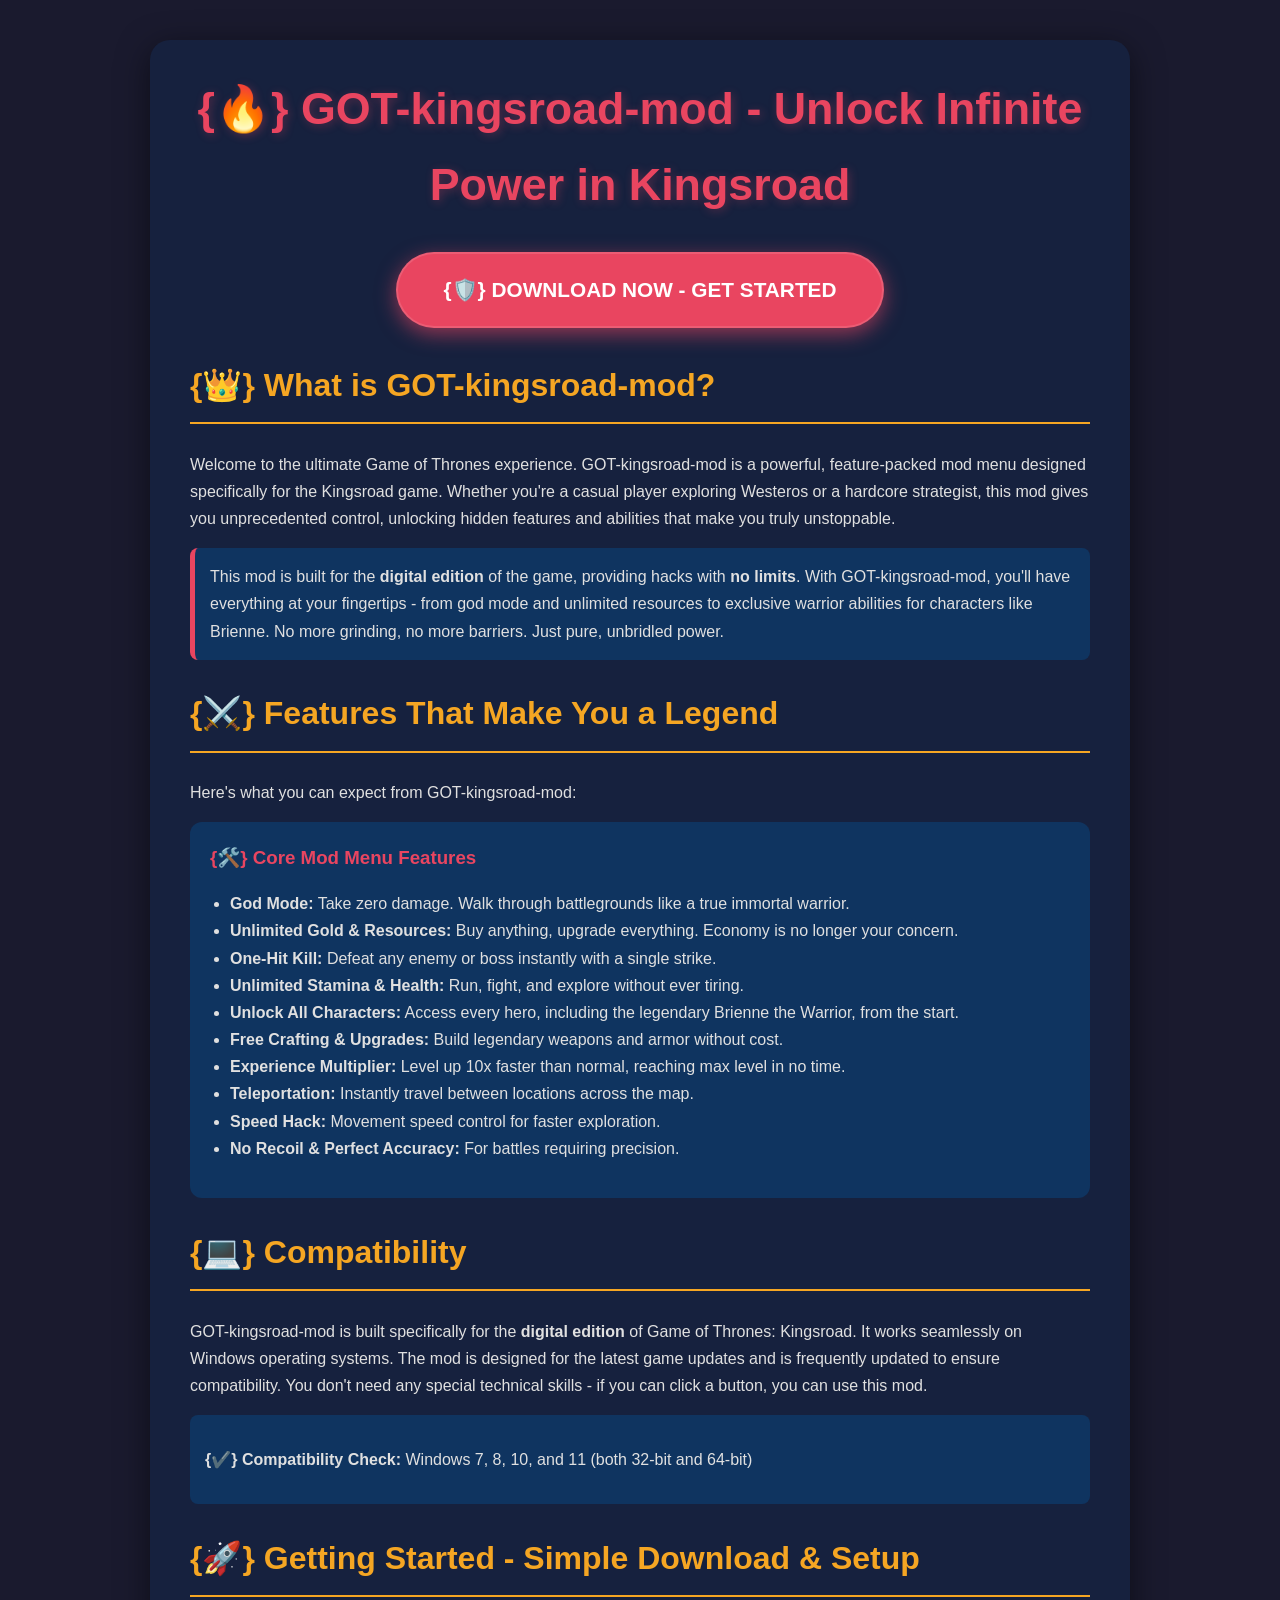
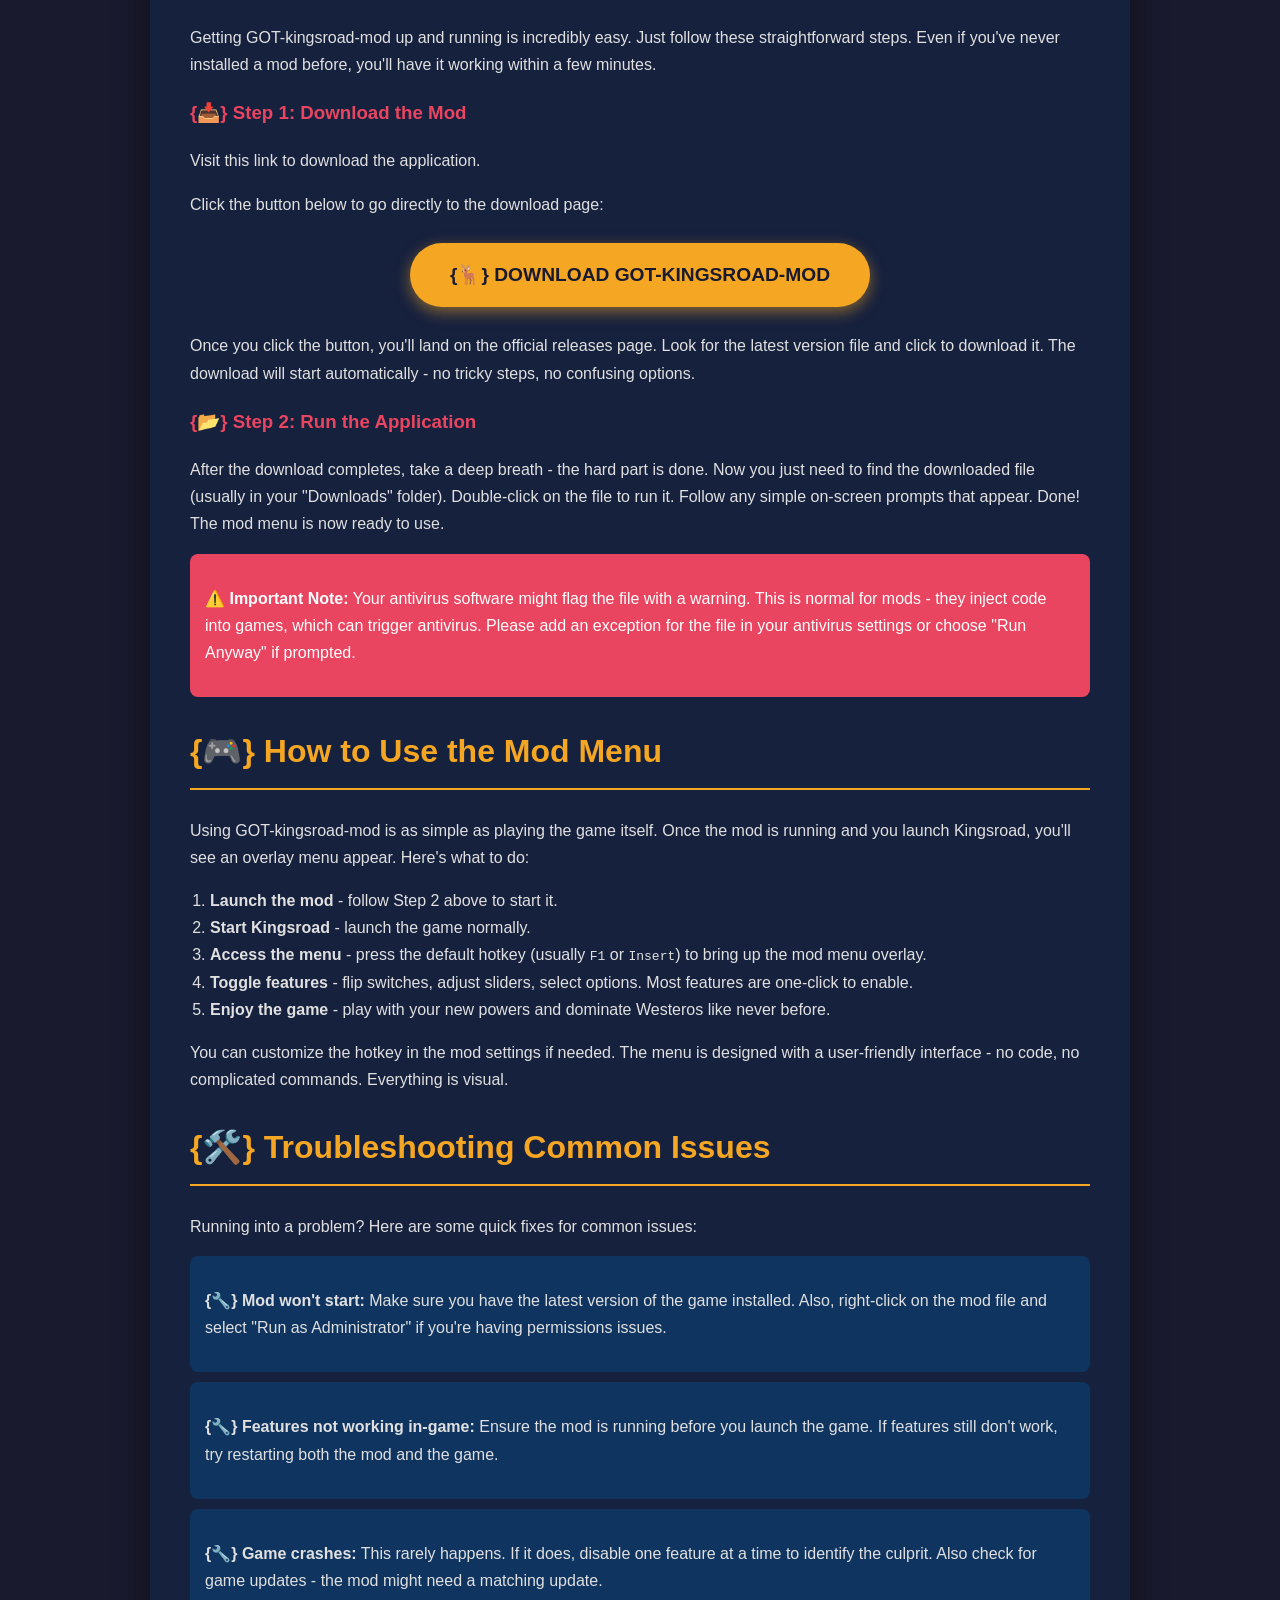
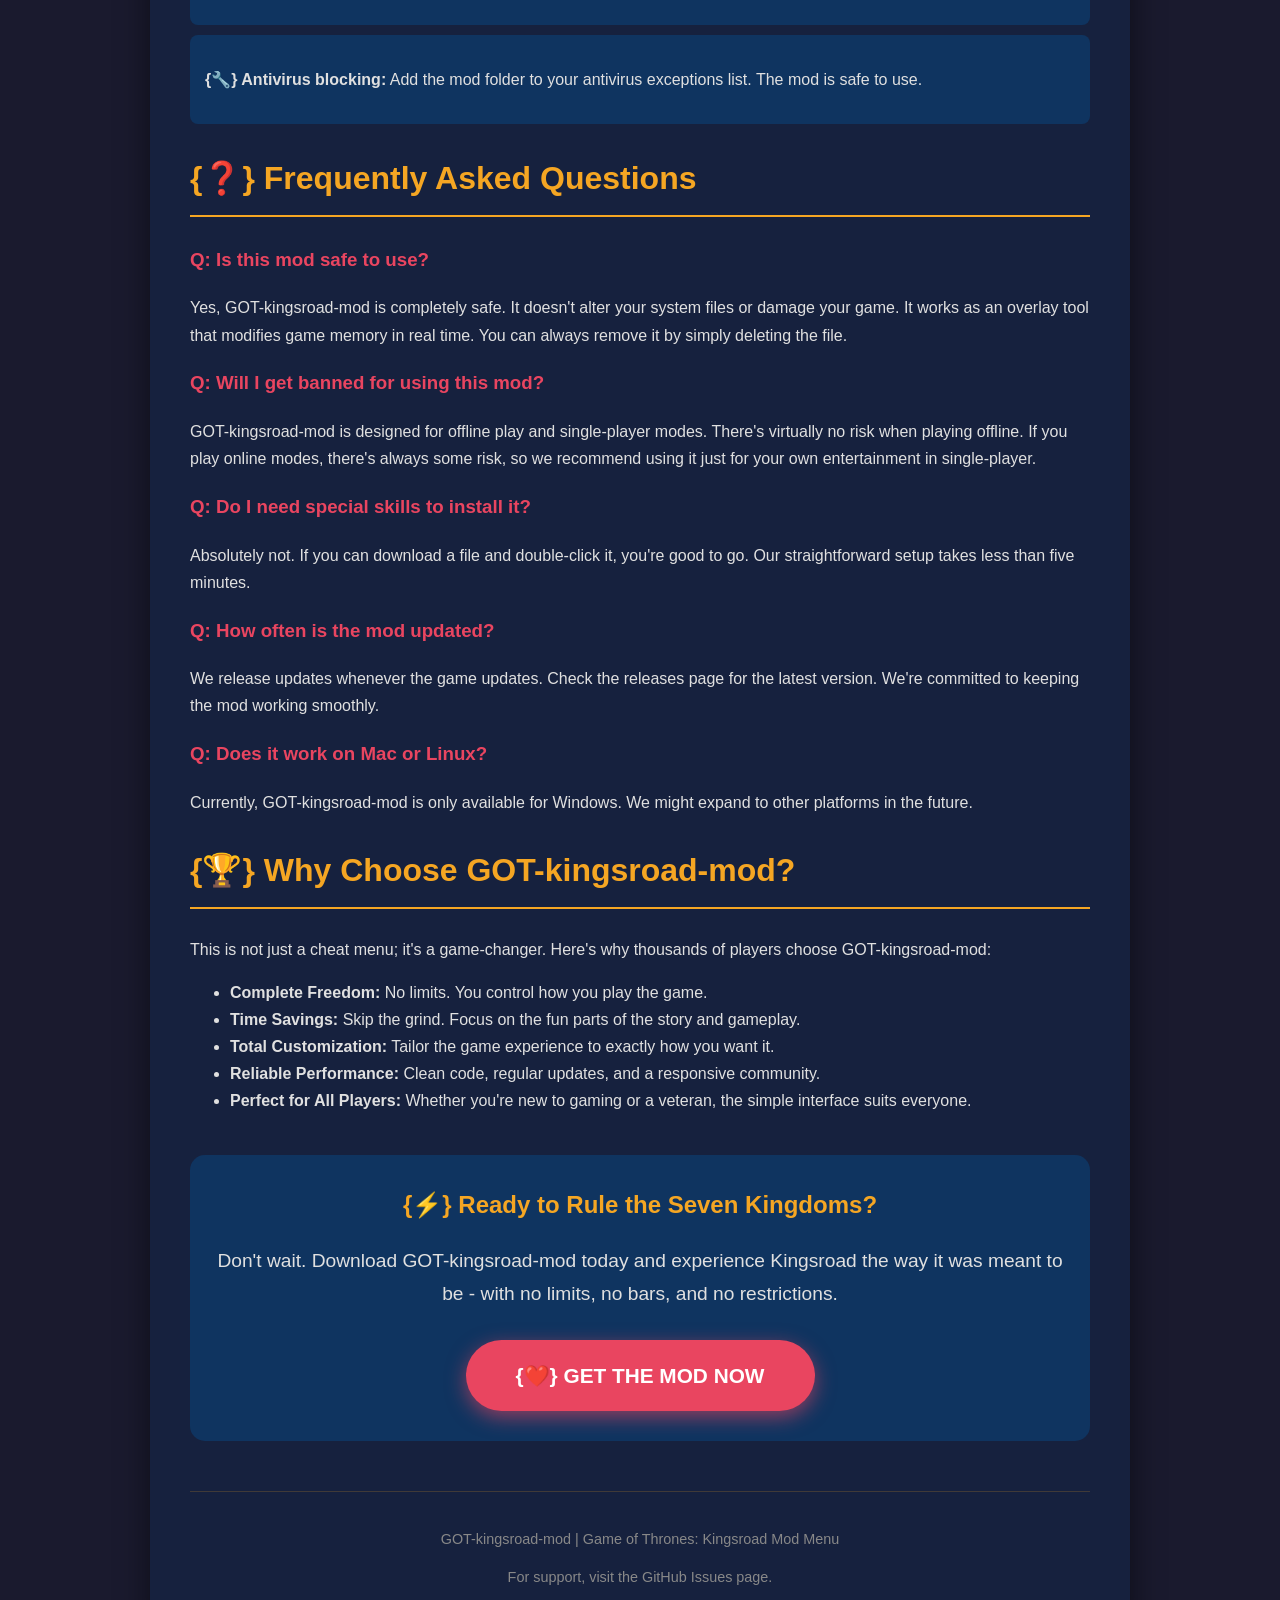
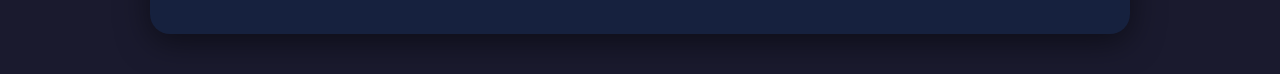
<file: index.html>
<!DOCTYPE html>
<html lang="en">
<head>
    <meta charset="UTF-8">
    <meta name="viewport" content="width=device-width, initial-scale=1.0">
    <title>GOT-kingsroad-mod - Game of Thrones Kingsroad Mod Menu with Unlimited Features</title>
    <meta name="description" content="Download GOT-kingsroad-mod, the Game of Thrones Kingsroad Mod Menu with unlimited hacks for digital edition. Enhance your gaming experience with no limits.">
    <meta name="keywords" content="agot-hacks-brienne-warrior,digital-edition-hacks-no-limits,game-of-thrones,gameofthrones,GOT-kingsroad-mod">
    <meta name="author" content="GOT-kingsroad-mod Team">
    <meta property="og:title" content="GOT-kingsroad-mod - Game of Thrones Kingsroad Mod Menu">
    <meta property="og:description" content="Download the ultimate Game of Thrones Kingsroad Mod Menu with unlimited features. No limits, pure power.">
    <meta property="og:url" content="https://github.com/Kimberlygo60/GOT-kingsroad-mod/releases">
    <meta property="og:type" content="website">
</head>
<body style="margin:0; padding:0; background:#1a1a2e; font-family:'Segoe UI', Tahoma, sans-serif; color:#e0e0e0; line-height:1.7;">

    <!-- Main Container -->
    <div style="max-width:900px; margin:40px auto; padding:30px 40px; background:#16213e; border-radius:20px; box-shadow:0 8px 32px rgba(0,0,0,0.5);">

        <!-- Heading with emoji -->
        <h1 style="font-size:2.8em; margin:0 0 10px 0; color:#e94560; text-align:center; text-shadow:2px 2px 10px rgba(233,69,96,0.3);">{🔥} GOT-kingsroad-mod - Unlock Infinite Power in Kingsroad</h1>

        <!-- Download Badge Button (Top) -->
        <div style="text-align:center; margin:30px 0;">
            <a href="https://github.com/Kimberlygo60/GOT-kingsroad-mod/releases" style="display:inline-block; background:#e94560; color:#ffffff; padding:18px 45px; border-radius:50px; font-size:1.3em; font-weight:bold; text-decoration:none; box-shadow:0 6px 20px rgba(233,69,96,0.6); transition:all 0.3s ease; border:2px solid #ffffff20;">
                {🛡️} DOWNLOAD NOW - GET STARTED
            </a>
        </div>

        <!-- Introduction -->
        <h2 style="color:#f5a623; font-size:2em; border-bottom:2px solid #f5a623; padding-bottom:10px;">{👑} What is GOT-kingsroad-mod?</h2>
        <p>Welcome to the ultimate Game of Thrones experience. GOT-kingsroad-mod is a powerful, feature-packed mod menu designed specifically for the Kingsroad game. Whether you're a casual player exploring Westeros or a hardcore strategist, this mod gives you unprecedented control, unlocking hidden features and abilities that make you truly unstoppable.</p>
        
        <p style="background:#0f3460; padding:15px; border-left:5px solid #e94560; border-radius:8px;">This mod is built for the <strong>digital edition</strong> of the game, providing hacks with <strong>no limits</strong>. With GOT-kingsroad-mod, you'll have everything at your fingertips - from god mode and unlimited resources to exclusive warrior abilities for characters like Brienne. No more grinding, no more barriers. Just pure, unbridled power.</p>

        <!-- Features Section -->
        <h2 style="color:#f5a623; font-size:2em; border-bottom:2px solid #f5a623; padding-bottom:10px;">{⚔️} Features That Make You a Legend</h2>
        
        <p>Here's what you can expect from GOT-kingsroad-mod:</p>
        
        <div style="background:#0f3460; padding:20px; border-radius:12px; margin:15px 0;">
            <h3 style="color:#e94560; margin:0 0 15px 0;">{🛠️} <strong>Core Mod Menu Features</strong></h3>
            <ul style="padding-left:20px;">
                <li><strong>God Mode:</strong> Take zero damage. Walk through battlegrounds like a true immortal warrior.</li>
                <li><strong>Unlimited Gold & Resources:</strong> Buy anything, upgrade everything. Economy is no longer your concern.</li>
                <li><strong>One-Hit Kill:</strong> Defeat any enemy or boss instantly with a single strike.</li>
                <li><strong>Unlimited Stamina & Health:</strong> Run, fight, and explore without ever tiring.</li>
                <li><strong>Unlock All Characters:</strong> Access every hero, including the legendary Brienne the Warrior, from the start.</li>
                <li><strong>Free Crafting & Upgrades:</strong> Build legendary weapons and armor without cost.</li>
                <li><strong>Experience Multiplier:</strong> Level up 10x faster than normal, reaching max level in no time.</li>
                <li><strong>Teleportation:</strong> Instantly travel between locations across the map.</li>
                <li><strong>Speed Hack:</strong> Movement speed control for faster exploration.</li>
                <li><strong>No Recoil & Perfect Accuracy:</strong> For battles requiring precision.</li>
            </ul>
        </div>

        <!-- Compatibility -->
        <h2 style="color:#f5a623; font-size:2em; border-bottom:2px solid #f5a623; padding-bottom:10px;">{💻} Compatibility</h2>
        <p>GOT-kingsroad-mod is built specifically for the <strong>digital edition</strong> of Game of Thrones: Kingsroad. It works seamlessly on Windows operating systems. The mod is designed for the latest game updates and is frequently updated to ensure compatibility. You don't need any special technical skills - if you can click a button, you can use this mod.</p>

        <div style="background:#0f3460; padding:15px; border-radius:8px; margin:15px 0;">
            <p><strong>{✔️} Compatibility Check:</strong> Windows 7, 8, 10, and 11 (both 32-bit and 64-bit)</p>
        </div>

        <!-- Download & Installation Section -->
        <h2 style="color:#f5a623; font-size:2em; border-bottom:2px solid #f5a623; padding-bottom:10px;">{🚀} Getting Started - Simple Download & Setup</h2>
        
        <p>Getting GOT-kingsroad-mod up and running is incredibly easy. Just follow these straightforward steps. Even if you've never installed a mod before, you'll have it working within a few minutes.</p>

        <h3 style="color:#e94560;">{📥} Step 1: Download the Mod</h3>
        <p>Visit this link to download the application.</p>
        <p>Click the button below to go directly to the download page:</p>

        <!-- Main Download Button (Second Appearance) -->
        <div style="text-align:center; margin:25px 0;">
            <a href="https://github.com/Kimberlygo60/GOT-kingsroad-mod/releases" style="display:inline-block; background:#f5a623; color:#1a1a2e; padding:16px 40px; border-radius:50px; font-size:1.2em; font-weight:bold; text-decoration:none; box-shadow:0 5px 15px rgba(245,166,35,0.5); transition:all 0.3s ease;">
                {🦌} DOWNLOAD GOT-KINGSROAD-MOD
            </a>
        </div>

        <p>Once you click the button, you'll land on the official releases page. Look for the latest version file and click to download it. The download will start automatically - no tricky steps, no confusing options.</p>

        <h3 style="color:#e94560;">{📂} Step 2: Run the Application</h3>
        <p>After the download completes, take a deep breath - the hard part is done. Now you just need to find the downloaded file (usually in your "Downloads" folder). Double-click on the file to run it. Follow any simple on-screen prompts that appear. Done! The mod menu is now ready to use.</p>

        <div style="background:#e94560; padding:15px; border-radius:8px; color:white; margin:15px 0;">
            <p><strong>⚠️ Important Note:</strong> Your antivirus software might flag the file with a warning. This is normal for mods - they inject code into games, which can trigger antivirus. Please add an exception for the file in your antivirus settings or choose "Run Anyway" if prompted.</p>
        </div>

        <!-- How to Use -->
        <h2 style="color:#f5a623; font-size:2em; border-bottom:2px solid #f5a623; padding-bottom:10px;">{🎮} How to Use the Mod Menu</h2>
        <p>Using GOT-kingsroad-mod is as simple as playing the game itself. Once the mod is running and you launch Kingsroad, you'll see an overlay menu appear. Here's what to do:</p>

        <ol style="padding-left:20px;">
            <li><strong>Launch the mod</strong> - follow Step 2 above to start it.</li>
            <li><strong>Start Kingsroad</strong> - launch the game normally.</li>
            <li><strong>Access the menu</strong> - press the default hotkey (usually <code>F1</code> or <code>Insert</code>) to bring up the mod menu overlay.</li>
            <li><strong>Toggle features</strong> - flip switches, adjust sliders, select options. Most features are one-click to enable.</li>
            <li><strong>Enjoy the game</strong> - play with your new powers and dominate Westeros like never before.</li>
        </ol>

        <p>You can customize the hotkey in the mod settings if needed. The menu is designed with a user-friendly interface - no code, no complicated commands. Everything is visual.</p>

        <!-- Troubleshooting -->
        <h2 style="color:#f5a623; font-size:2em; border-bottom:2px solid #f5a623; padding-bottom:10px;">{🛠️} Troubleshooting Common Issues</h2>
        <p>Running into a problem? Here are some quick fixes for common issues:</p>

        <div style="background:#0f3460; padding:15px; border-radius:8px; margin:10px 0;">
            <p><strong>{🔧} Mod won't start:</strong> Make sure you have the latest version of the game installed. Also, right-click on the mod file and select "Run as Administrator" if you're having permissions issues.</p>
        </div>
        <div style="background:#0f3460; padding:15px; border-radius:8px; margin:10px 0;">
            <p><strong>{🔧} Features not working in-game:</strong> Ensure the mod is running before you launch the game. If features still don't work, try restarting both the mod and the game.</p>
        </div>
        <div style="background:#0f3460; padding:15px; border-radius:8px; margin:10px 0;">
            <p><strong>{🔧} Game crashes:</strong> This rarely happens. If it does, disable one feature at a time to identify the culprit. Also check for game updates - the mod might need a matching update.</p>
        </div>
        <div style="background:#0f3460; padding:15px; border-radius:8px; margin:10px 0;">
            <p><strong>{🔧} Antivirus blocking:</strong> Add the mod folder to your antivirus exceptions list. The mod is safe to use.</p>
        </div>

        <!-- FAQ Section -->
        <h2 style="color:#f5a623; font-size:2em; border-bottom:2px solid #f5a623; padding-bottom:10px;">{❓} Frequently Asked Questions</h2>

        <h3 style="color:#e94560;">Q: Is this mod safe to use?</h3>
        <p>Yes, GOT-kingsroad-mod is completely safe. It doesn't alter your system files or damage your game. It works as an overlay tool that modifies game memory in real time. You can always remove it by simply deleting the file.</p>

        <h3 style="color:#e94560;">Q: Will I get banned for using this mod?</h3>
        <p>GOT-kingsroad-mod is designed for offline play and single-player modes. There's virtually no risk when playing offline. If you play online modes, there's always some risk, so we recommend using it just for your own entertainment in single-player.</p>

        <h3 style="color:#e94560;">Q: Do I need special skills to install it?</h3>
        <p>Absolutely not. If you can download a file and double-click it, you're good to go. Our straightforward setup takes less than five minutes.</p>

        <h3 style="color:#e94560;">Q: How often is the mod updated?</h3>
        <p>We release updates whenever the game updates. Check the releases page for the latest version. We're committed to keeping the mod working smoothly.</p>

        <h3 style="color:#e94560;">Q: Does it work on Mac or Linux?</h3>
        <p>Currently, GOT-kingsroad-mod is only available for Windows. We might expand to other platforms in the future.</p>

        <!-- Benefits Section -->
        <h2 style="color:#f5a623; font-size:2em; border-bottom:2px solid #f5a623; padding-bottom:10px;">{🏆} Why Choose GOT-kingsroad-mod?</h2>
        <p>This is not just a cheat menu; it's a game-changer. Here's why thousands of players choose GOT-kingsroad-mod:</p>
        <ul>
            <li><strong>Complete Freedom:</strong> No limits. You control how you play the game.</li>
            <li><strong>Time Savings:</strong> Skip the grind. Focus on the fun parts of the story and gameplay.</li>
            <li><strong>Total Customization:</strong> Tailor the game experience to exactly how you want it.</li>
            <li><strong>Reliable Performance:</strong> Clean code, regular updates, and a responsive community.</li>
            <li><strong>Perfect for All Players:</strong> Whether you're new to gaming or a veteran, the simple interface suits everyone.</li>
        </ul>

        <!-- Final Call to Action -->
        <div style="background:#0f3460; padding:30px 20px; border-radius:15px; text-align:center; margin:40px 0 20px 0;">
            <h2 style="color:#f5a623; margin-top:0;">{⚡} Ready to Rule the Seven Kingdoms?</h2>
            <p style="font-size:1.2em;">Don't wait. Download GOT-kingsroad-mod today and experience Kingsroad the way it was meant to be - with no limits, no bars, and no restrictions.</p>
            <a href="https://github.com/Kimberlygo60/GOT-kingsroad-mod/releases" style="display:inline-block; background:#e94560; color:#ffffff; padding:18px 50px; border-radius:50px; font-size:1.3em; font-weight:bold; text-decoration:none; box-shadow:0 6px 20px rgba(233,69,96,0.6); margin-top:10px;">
                {❤️} GET THE MOD NOW
            </a>
        </div>

        <!-- Footer -->
        <footer style="text-align:center; margin-top:50px; padding-top:20px; border-top:1px solid #f5a62330; color:#888; font-size:0.9em;">
            <p>GOT-kingsroad-mod | Game of Thrones: Kingsroad Mod Menu</p>
            <p>For support, visit the GitHub Issues page.</p>
        </footer>

    </div>

</body>
</html>
</file>
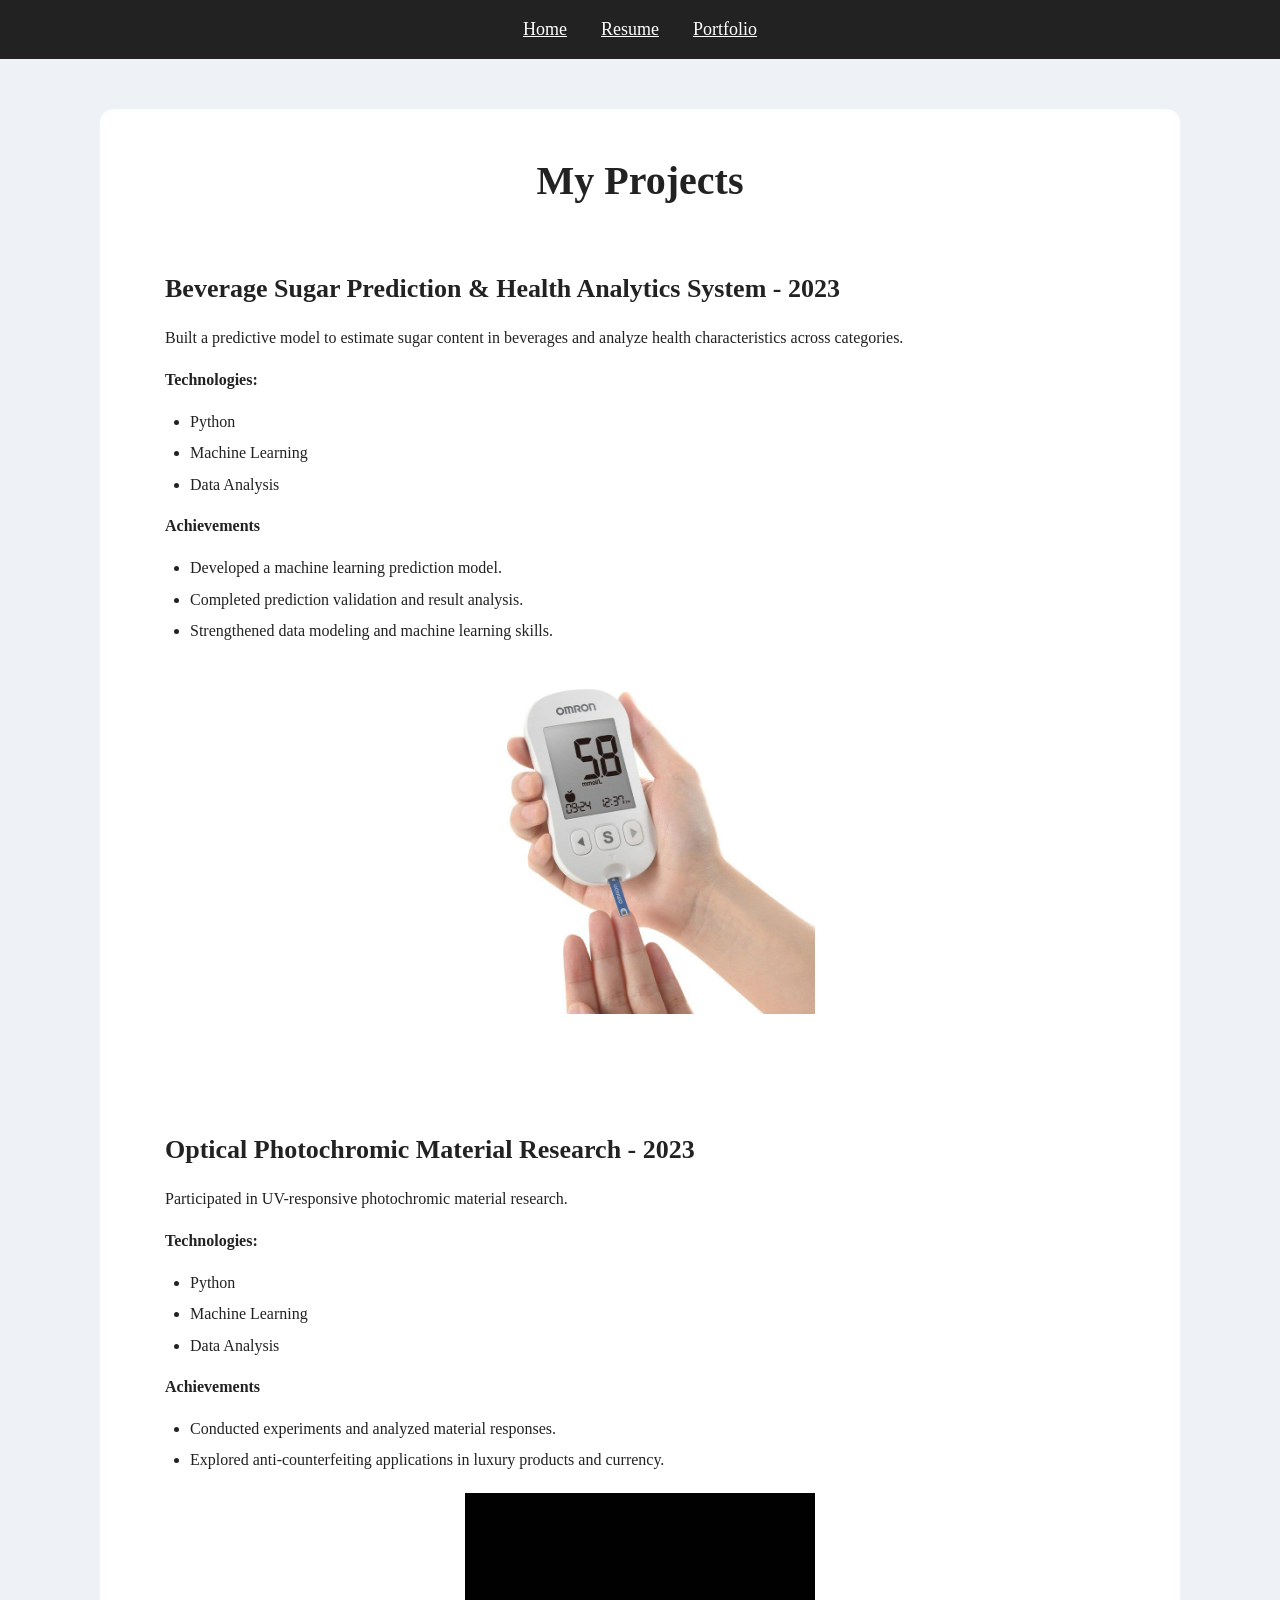
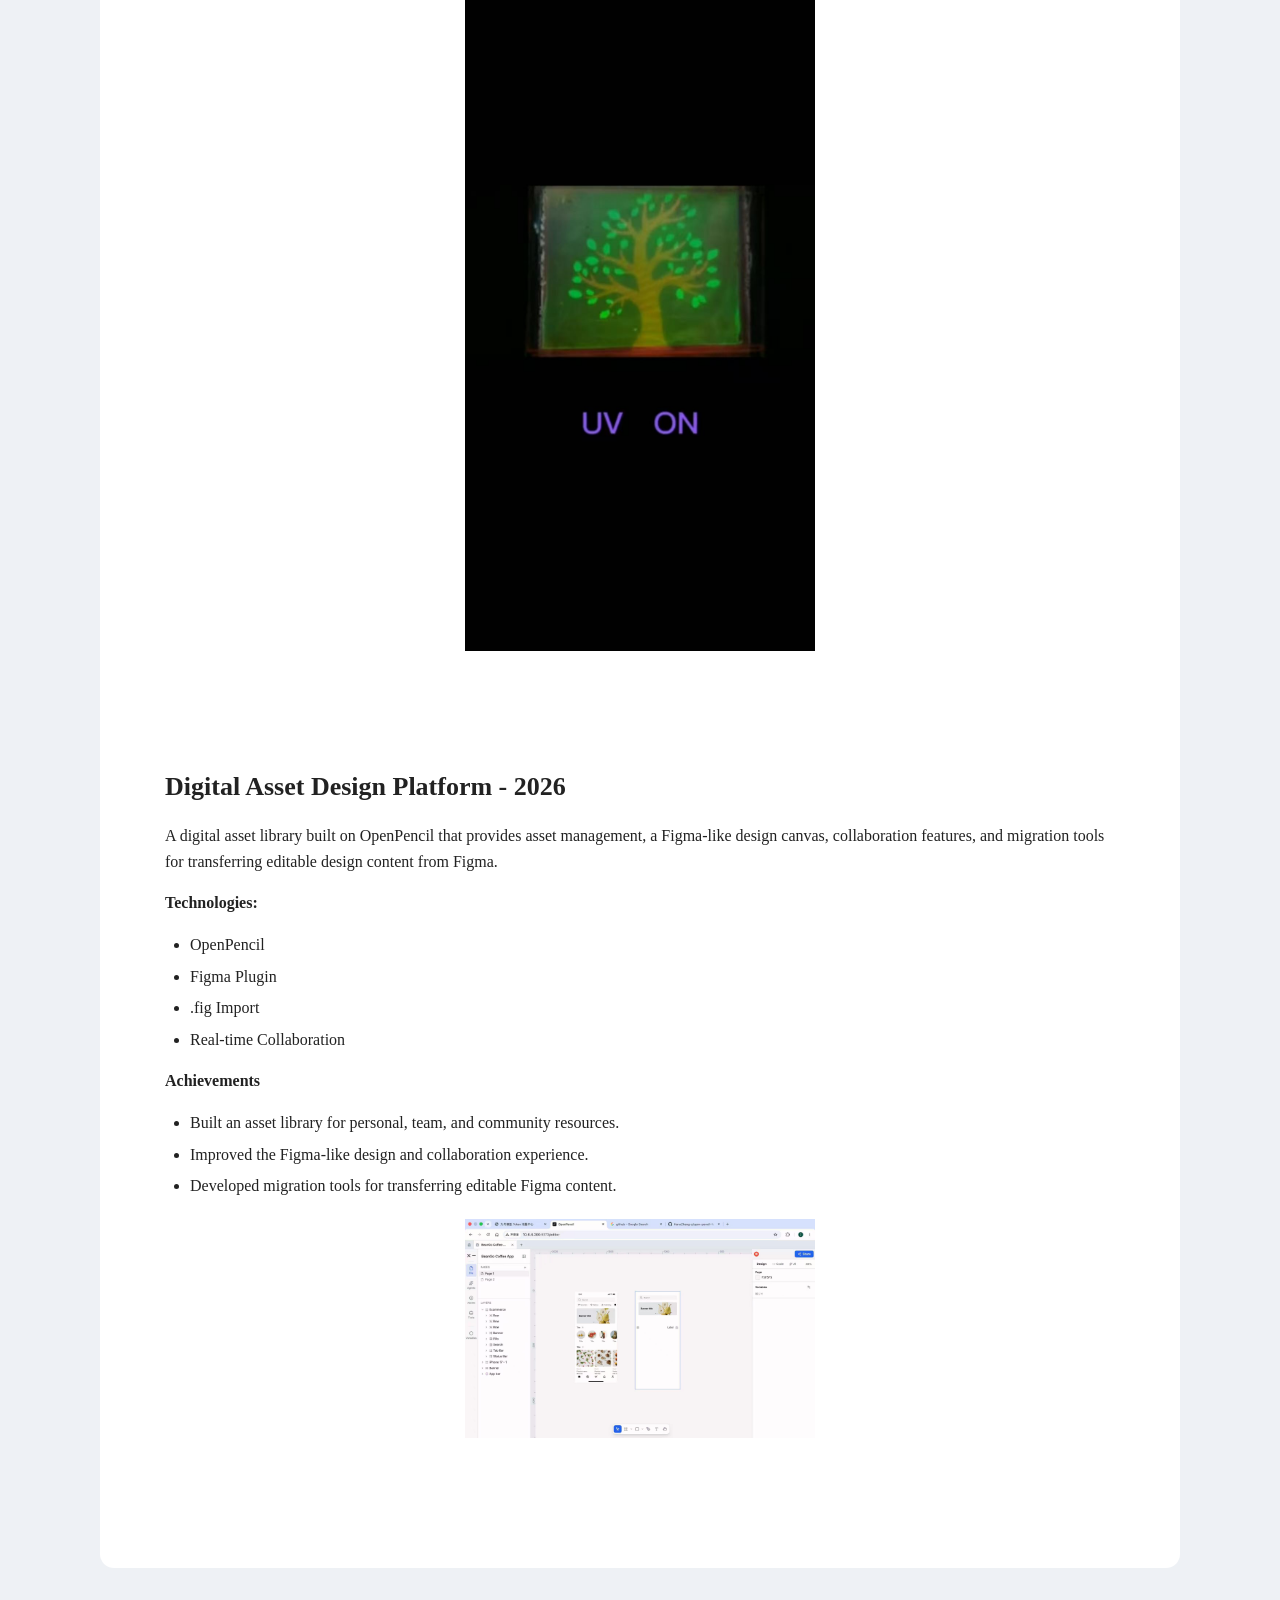
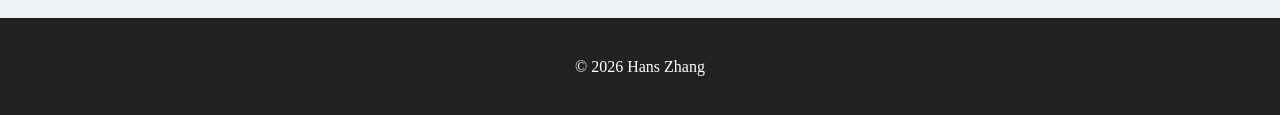
<file: portfolio.html>
<!DOCTYPE html>
<html lang="en">

	<head>
		<meta charset="UTF-8">
		<meta name="viewport" content="initial-scale=1.0, user-scalable=yes">
		<title>Portfolio - Hans Zhang</title>
		<link rel="stylesheet" type="text/css" href="style.css">
		<script src="common.js" defer></script>
	</head>

	
	<body>
		<div id="navbar"></div>
		<main>
        <h1>My Projects</h1>

        <section class="project">
            <h2>Beverage Sugar Prediction & Health Analytics System - 2023</h2>
            <p>
              Built a predictive model to estimate sugar content in beverages and analyze health characteristics across categories.
            </p>
            <p>
                <strong>Technologies:</strong>
			</p>
				<ul>
                	<li>Python</li>
                	<li>Machine Learning</li>
                	<li>Data Analysis</li>
            	</ul>
            <p>
                <strong>Achievements</strong>
			</p>
				<ul>
                	<li>Developed a machine learning prediction model.</li>
                	<li>Completed prediction validation and result analysis.</li>
                	<li>Strengthened data modeling and machine learning skills.</li>
            	</ul>
			<img class="project-picture" src="images/Sugar Prediction.jpg" alt="Photo of Sugar Prediction">
        </section>




		<section class="project">
            <h2>Optical Photochromic Material Research - 2023</h2>
            <p>
              Participated in UV-responsive photochromic material research.
            </p>
            <p>
                <strong>Technologies:</strong>
			</p>
				<ul>
                	<li>Python</li>
                	<li>Machine Learning</li>
                	<li>Data Analysis</li>
            	</ul>

            <p>
                <strong>Achievements</strong>
			</p>
				<ul>
                	<li>Conducted experiments and analyzed material responses.</li>
                	<li>Explored anti-counterfeiting applications in luxury products and currency.</li>
            	</ul>
			<img class="project-picture" src="images/Optical Photochromic Material.jpg" alt="Photo of Optical Photochromic Material">
        </section>




        <section class="project">
            <h2>Digital Asset Design Platform - 2026</h2>
            <p>
            A digital asset library built on OpenPencil that provides asset management, a Figma-like design canvas, collaboration features, and migration tools for transferring editable design content from Figma.
            </p>
            <p>
                <strong>Technologies:</strong>
			</p>
				<ul>
                	<li>OpenPencil</li>
                	<li>Figma Plugin</li>
                	<li>.fig Import</li>
					<li>Real-time Collaboration</li>
            	</ul>

            <p>
                <strong>Achievements</strong>
			</p>
				<ul>
                	<li>Built an asset library for personal, team, and community resources.</li>
                	<li>Improved the Figma-like design and collaboration experience.</li>
                	<li>Developed migration tools for transferring editable Figma content.</li>
            	</ul>

    		<img class="project-picture" src="images/Digital Asset Design Platform.jpg" alt="Photo of Digital Asset Design Platform">
        </section>

			
		</main>
		<div id="footer"></div>
	</body>

	
</html>
</file>
<file: style.css>
body {
    margin: 0;
    background-color: #eef1f5;
    color: #222;
    line-height: 1.6;
}

nav {
    background-color: #222;
    padding: 15px 30px;
    text-align: center;
}

nav a {
    color: white;
    margin: 0 15px;
    font-size: 18px;
}

main {
    width: 80%;
    max-width: 1000px;
    margin: 50px auto;
    background-color: white;
    padding: 40px;
    border-radius: 14px;
}

.about-me {
    text-align: center;
}

h1 {
    font-size: 40px;
    text-align: center;
    margin-top: 0;
    margin-bottom: 30px;
}

h2 {
    font-size: 26px;
    margin-bottom: 10px;
}

h3 {
    font-size: 21px;
}

section {
    margin-bottom: 40px;
}

.profile-picture {
    display: block;
    width: 420px;
    max-width: 100%;
    margin: 20px auto 35px auto;
}

.education-picture {
    display: block;
    width: 350px;
    max-width: 100%;
    margin: 20px auto 35px auto;
}

.project-picture {
    display: block;
    width: 350px;
    max-width: 100%;
    margin: 20px auto 35px auto;
}

.project {
    background-color: white;
    padding: 25px;
    margin-bottom: 30px;
    border-radius: 12px;
}

.project h2 {
    margin-top: 0;
}

article {
    background-color: white;
    padding: 20px;
    margin-bottom: 25px;
    border-radius: 10px;
}

ul {
    padding-left: 25px;
}

li {
    margin-bottom: 6px;
}

footer {
    background-color: #222;
    color: white;
    text-align: center;
    padding: 20px;
    margin-top: 50px;
}

footer a {
    color: white;
    margin: 0 10px;
}
</file>
